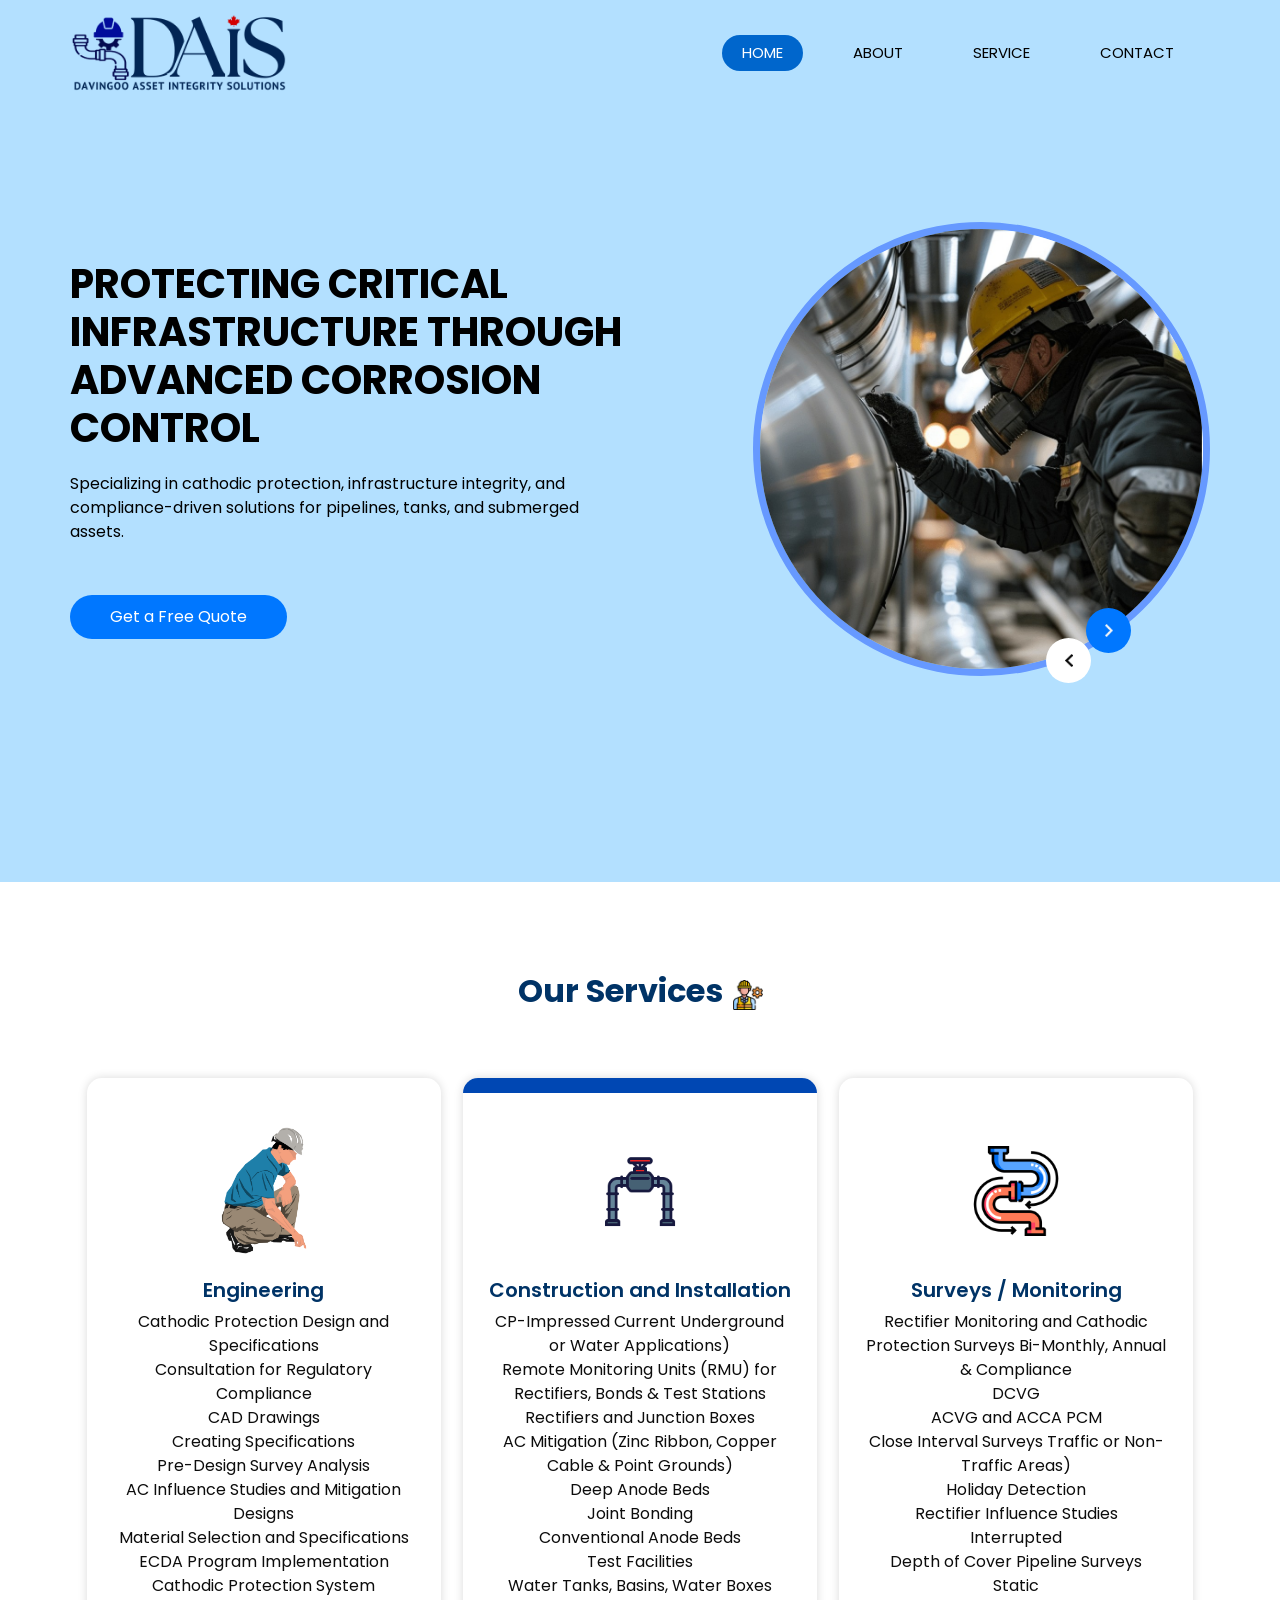
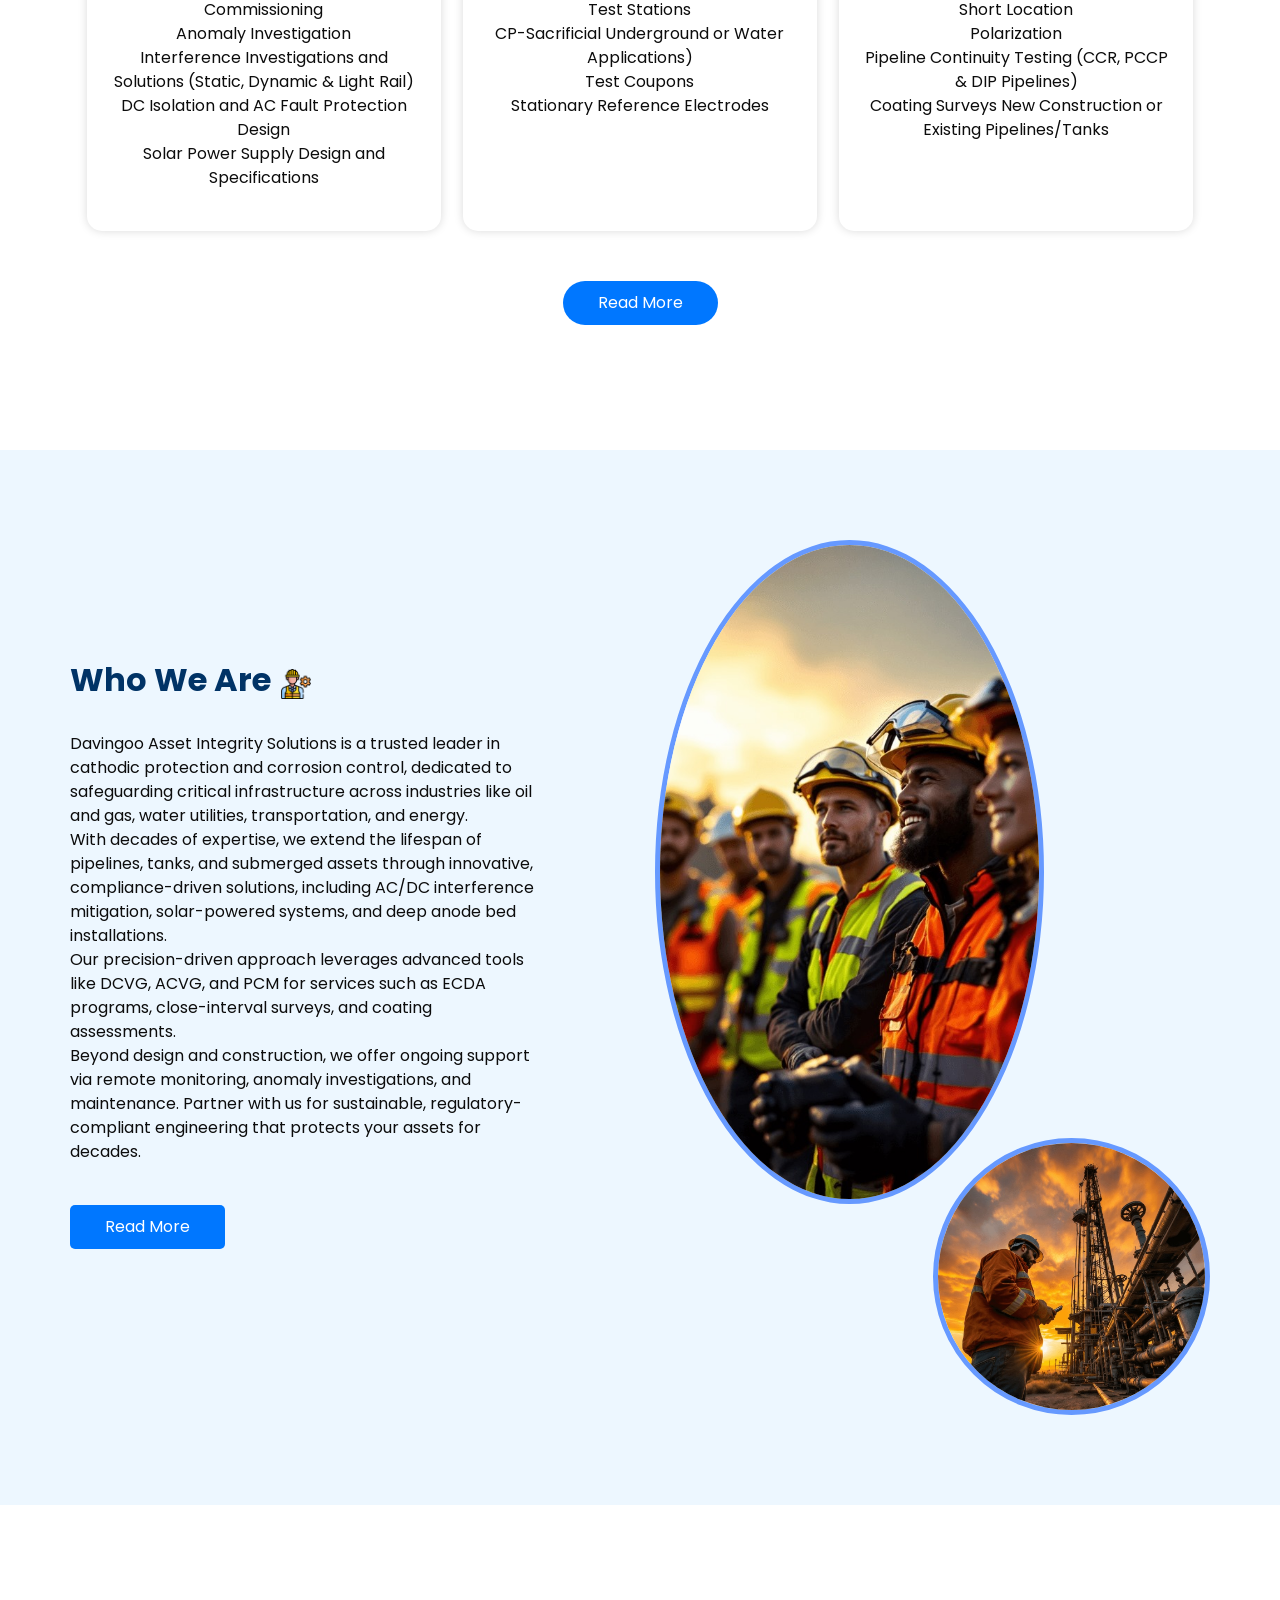
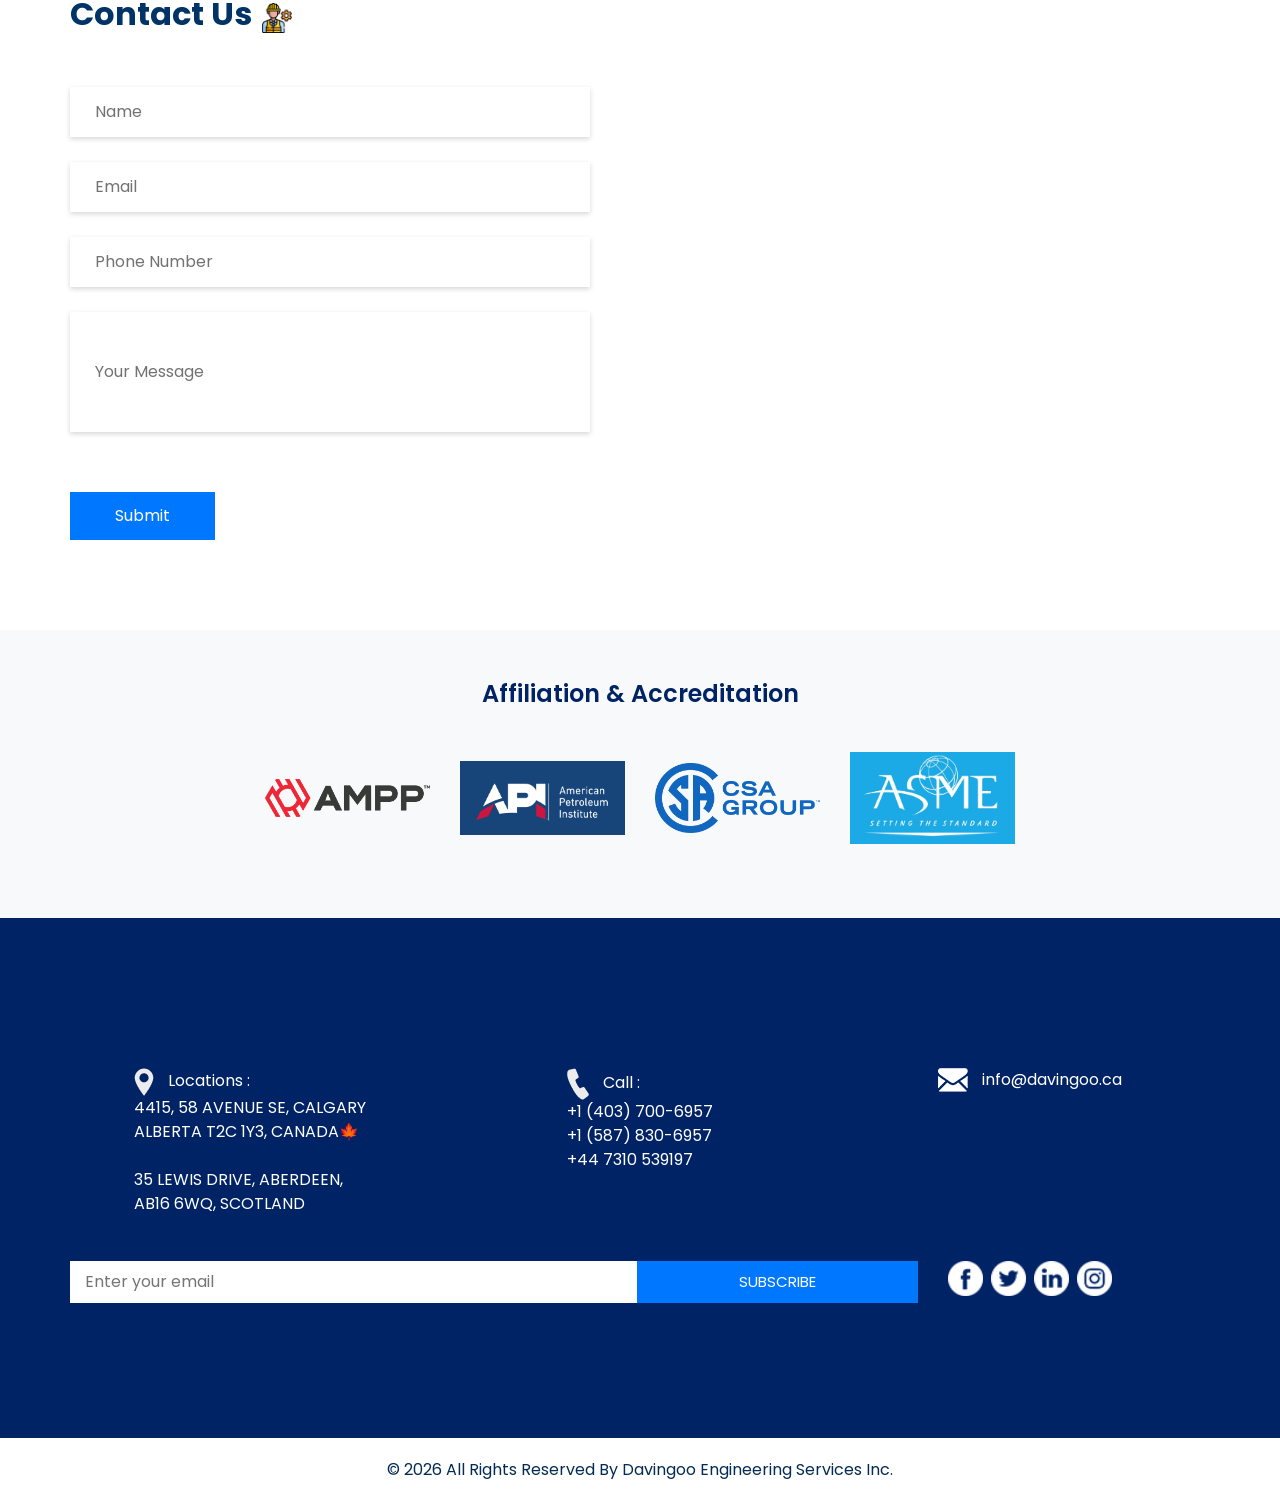
<file: index.html>
<!DOCTYPE html>
<html>

<head>
  <!-- Basic -->
  <meta charset="utf-8" />
  <meta http-equiv="X-UA-Compatible" content="IE=edge" />
  <!-- Mobile Metas -->
  <meta name="viewport" content="width=device-width, initial-scale=1, shrink-to-fit=no" />
  <!-- Site Metas -->
  <meta name="keywords" content="" />
  <meta name="description" content="" />
  <meta name="author" content="" />

  <title>Davingoo</title>

  <!-- slider stylesheet -->
  <link rel="stylesheet" type="text/css" href="https://cdnjs.cloudflare.com/ajax/libs/OwlCarousel2/2.1.3/assets/owl.carousel.min.css" />

  <!-- bootstrap core css -->
  <link rel="stylesheet" type="text/css" href="css/bootstrap.css" />

  <!-- fonts style -->
  <link href="https://fonts.googleapis.com/css?family=Poppins:400,600,700&display=swap" rel="stylesheet">
  <!-- Custom styles for this template -->
  <link href="css/style.css" rel="stylesheet" />
  <!-- responsive style -->
  <link href="css/responsive.css" rel="stylesheet" />
</head>

<body>

  <div class="hero_area">
    <!-- header section strats -->
    <header class="header_section">
      <div class="container">
        <nav class="navbar navbar-expand-lg custom_nav-container ">
          <a class="navbar-brand" href="index.html">
            <img src="images/logo.png" alt="DANVINGOO Logo" style="height: 80px; width: auto;">
          </a>
          <button class="navbar-toggler" type="button" data-toggle="collapse" data-target="#navbarSupportedContent" aria-controls="navbarSupportedContent" aria-expanded="false" aria-label="Toggle navigation">
            <span class="s-1"> </span>
            <span class="s-2"> </span>
            <span class="s-3"> </span>
          </button>

          <div class="collapse navbar-collapse" id="navbarSupportedContent">
            <div class="d-flex ml-auto flex-column flex-lg-row align-items-center">
              <ul class="navbar-nav  ">
                <li class="nav-item active">
                  <a class="nav-link" href="index.html">Home <span class="sr-only">(current)</span></a>
                </li>
                <li class="nav-item">
                  <a class="nav-link" href="about.html"> About</a>
                </li>
                <li class="nav-item">
                  <a class="nav-link" href="service.html"> Service </a>
                </li>
                
                <li class="nav-item">
                  <a class="nav-link" href="contact.html">Contact </a>
                </li>
              </ul>
            </div>
          </div>
        </nav>
      </div>
    </header>
    <!-- end header section -->
    <!-- slider section -->
    <section class=" slider_section ">
      <div class="container">
        <div class="row">
          <div class="col-md-6 ">
            <div class="detail_box">
              <h1>
                Protecting Critical Infrastructure Through Advanced Corrosion Control
              </h1>
              <p>
                Specializing in cathodic protection, infrastructure integrity, and compliance-driven solutions for pipelines, tanks, and submerged assets.
              </p>
              <a href="contact.html" class="">
                Get a Free Quote
            </div>
          </div>
          <div class="col-lg-5 col-md-6 offset-lg-1">
            <div class="img_content">
              <div class="img_container">
                <div id="carouselExampleControls" class="carousel slide" data-ride="carousel">
                  <div class="carousel-inner">
                    <div class="carousel-item active">
                      <div class="img-box">
                        <img src="images/slider-img3.jpg" alt="">
                      </div>
                    </div>
                    <div class="carousel-item">
                      <div class="img-box">
                        <img src="images/slider-img1.jpg" alt="">
                      </div>
                    </div>
                    <div class="carousel-item">
                      <div class="img-box">
                        <img src="images/slider-img4.jpg" alt="">
                      </div>
                    </div>
                    <div class="carousel-item">
                      <div class="img-box">
                        <img src="images/slider-img2.jpg" alt="">
                      </div>
                    </div>
                  </div>
                </div>
              </div>
              <a class="carousel-control-prev" href="#carouselExampleControls" role="button" data-slide="prev">
                <span class="sr-only">Previous</span>
              </a>
              <a class="carousel-control-next" href="#carouselExampleControls" role="button" data-slide="next">
                <span class="sr-only">Next</span>
              </a>
            </div>

          </div>
        </div>
      </div>
    </section>
    <!-- end slider section -->
  </div>


  <!-- service section -->
  <section class="service_section layout_padding">
    <div class="container">
      <div class="heading_container">
        <h2>
          Our Services
        </h2>
        <img src="images/plug.png" alt="">
      </div>

      <div class="service_container">
        <div class="box">
          <div class="img-box">
            <img src="images/s1.png" class="img1" alt="">
          </div>
          <div class="detail-box">
            <h5>
              Engineering
            </h5>
            <p>
              Cathodic Protection Design and Specifications <br>
Consultation for Regulatory Compliance <br>
CAD Drawings <br>
Creating Specifications <br>
Pre-Design Survey Analysis <br>
AC Influence Studies and Mitigation Designs <br>
Material Selection and Specifications <br>
ECDA Program Implementation <br>
Cathodic Protection System Commissioning <br>
Anomaly Investigation <br>
Interference Investigations and Solutions (Static, Dynamic & Light Rail) <br>
DC Isolation and AC Fault Protection Design <br>
Solar Power Supply Design and Specifications

            </p>
          </div>
        </div>
        <div class="box active">
          <div class="img-box">
            <img src="images/s2.png" class="img1" alt="">
          </div>
          <div class="detail-box">
            <h5>
              Construction and Installation
            </h5>
            <p>
              CP-Impressed Current Underground or Water Applications) <br>
Remote Monitoring Units (RMU) for Rectifiers, Bonds & Test Stations <br>
Rectifiers and Junction Boxes <br>
AC Mitigation (Zinc Ribbon, Copper Cable & Point Grounds) <br>
Deep Anode Beds <br>
Joint Bonding <br>
Conventional Anode Beds <br>
Test Facilities <br>
Water Tanks, Basins, Water Boxes <br>
Test Stations <br>
CP-Sacrificial Underground or Water Applications) <br>
Test Coupons <br>
Stationary Reference Electrodes 
            </p>
          </div>
        </div>
        <div class="box">
          <div class="img-box">
            <img src="images/s3.png" class="img1" alt="">
          </div>
          <div class="detail-box">
            <h5>
              Surveys / Monitoring
            </h5>
            <p>
              Rectifier Monitoring and Cathodic Protection Surveys Bi-Monthly, Annual & Compliance <br>
DCVG <br>
ACVG and ACCA PCM <br>
Close Interval Surveys Traffic or Non-Traffic Areas) <br>
Holiday Detection <br>
Rectifier Influence Studies <br>
Interrupted <br>
Depth of Cover Pipeline Surveys <br>
Static <br>
Short Location <br>
Polarization <br>
Pipeline Continuity Testing (CCR, PCCP & DIP Pipelines) <br>
Coating Surveys New Construction or Existing Pipelines/Tanks <br>
            </p>
          </div>
        </div>
       
      <div class="btn-box">
        <a href="service.html">
          Read More
        </a>
      </div>
    </div>
      </div>
  </section>
  <!-- end service section -->

  <!-- about section -->
  <section class="about_section layout_padding">
    <div class="container">
      <div class="row">
        <div class="col-md-6">
          <div class="detail-box">
            <div class="heading_container">
              <h2>
                Who We Are
              </h2>
              <img src="images/plug.png" alt="">
            </div>
            <p>
              Davingoo Asset Integrity Solutions is a trusted leader in cathodic protection and corrosion control, 
              dedicated to safeguarding critical infrastructure across industries like oil and gas, water 
              utilities, transportation, and energy. <br> With decades of expertise, we extend the lifespan of 
              pipelines, tanks, and submerged assets through innovative, compliance-driven solutions, including 
              AC/DC interference mitigation, solar-powered systems, and deep anode bed installations. 
              <br> Our precision-driven approach leverages advanced tools like DCVG, ACVG, and PCM for services 
              such as ECDA programs, close-interval surveys, and coating assessments. <br>
              Beyond design and construction, we offer ongoing support via remote monitoring, anomaly
              investigations, and maintenance. Partner with us for sustainable, regulatory-compliant 
              engineering that protects your assets for decades.
            </p>
            <a href="about.html">
              Read More
            </a>
          </div>
        </div>
        <div class="col-md-6">
          <div class="img_container">
            <div class="img-box b1">
              <img src="images/about-img1.jpg" alt="" />
            </div>
            <div class="img-box b2">
              <img src="images/about-img2.jpg" alt="" />
            </div>
          </div>

        </div>

      </div>
    </div>
  </section>

  <!-- end about section -->




  <!-- blog section -->

  

  <!-- end blog section -->



  <!-- contact section -->

  <section class="contact_section layout_padding">
    <div class="container ">
      <div class="heading_container">
        <h2>
          Contact Us
        </h2>
        <img src="images/plug.png" alt="">
      </div>
    </div>
    <div class="container">
      <div class="row">
        <div class="col-md-6">
          <form action="https://api.web3forms.com/submit" method="POST">
            <div>
              <input type="hidden" name="access_key" value="f563b4ce-073f-49d2-a5e7-60499f2c3478">
              <input type="text" name="name" placeholder="Name" required />
            </div>
            <div>
              <input type="email" name="email" placeholder="Email" required />
            </div>
            <div>
              <input type="text" name="phone_number" placeholder="Phone Number" />
            </div>
            <div>
              <input type="text" name="message" class="message-box" placeholder="Your Message" required />
            </div>
            <div class="d-flex ">
              <button>
                Submit
              </button>
            </div>
          </form>
        </div>
        <div class="col-md-6">
          <div class="map_container">
            <div class="map-responsive">
              <iframe src="https://www.google.com/maps/embed/v1/place?key=AIzaSyA0s1a7phLN0iaD6-UE7m4qP-z21pH0eSc&q=Calary+Albert+Canada" width="600" height="300" frameborder="0" style="border:0; width: 100%; height:100%" allowfullscreen></iframe>
            </div>
          </div>
        </div>
      </div>
    </div>
  </section>

  <!-- end contact section -->

<!-- accreditation section -->
<section class="accreditation_section layout_padding">
  <div class="container">
    <div class="row justify-content-center">
      <div class="col-12 text-center">
        <h4>Affiliation & Accreditation</h4>
      </div>
    </div>
    
    <div class="row justify-content-center align-items-center mt-4">
      <!-- AMPP Logo -->
      <div class="col-6 col-sm-4 col-md-3 col-lg-2 mb-4 text-center">
        <img src="images/ampp-logo.png" alt="AMPP Accreditation" class="img-fluid accreditation-logo">
      </div>
      
      <!-- API Logo -->
      <div class="col-6 col-sm-4 col-md-3 col-lg-2 mb-4 text-center">
        <img src="images/API-logo.png" alt="API Certification" class="img-fluid accreditation-logo">
      </div>
      
      <!-- CSA Group Logo -->
      <div class="col-6 col-sm-4 col-md-3 col-lg-2 mb-4 text-center">
        <img src="images/CSA-Group-logo.png" alt="CSA Group Certification" class="img-fluid accreditation-logo">
      </div>
      
      <!-- ASME Logo -->
      <div class="col-6 col-sm-4 col-md-3 col-lg-2 mb-4 text-center">
        <img src="images/ASME-logo.png" alt="ASME Certification" class="img-fluid accreditation-logo">
      </div>
    </div>
  </div>
</section>
<!-- end accreditation section -->
  <!-- info section -->

  <section class="info_section layout_padding">
    <div class="container">
      <div class="info_contact">
        <div class="row">
          <div class="col-md-4">
            <a href="">
              <img src="images/location-white.png" alt=""> Locations : <br>
              <span>
                4415, 58 AVENUE SE, CALGARY <br>
                ALBERTA T2C 1Y3, CANADA🍁 
              </span>
              <br><br>
              <span>
                35 LEWIS DRIVE, ABERDEEN,  <br>
                AB16 6WQ,󠁢󠁳󠁣󠁴 SCOTLAND 
              </span>
            </a>
          </div>
          <div class="col-md-4">
            <a href="">
              <img src="images/telephone-white.png" alt=""> Call : <br>
              <span>
                +1 (403) 700-6957 <br>
                +1 (587) 830-6957 <br>
                +44 7310 539197
              </span>
            </a>
          </div>
          <div class="col-md-4">
            <a href="">
              <img src="images/envelope-white.png" alt="">
              <span>
                info@davingoo.ca
              </span>
            </a>
          </div>
        </div>
      </div>
      <div class="row">
        <div class="col-md-8 col-lg-9">
          <div class="info_form">
            <form action="">
              <input type="text" placeholder="Enter your email">
              <button>
                subscribe
              </button>
            </form>
          </div>
        </div>
        <div class="col-md-4 col-lg-3">
          <div class="info_social">
            <div>
              <a href="">
                <img src="images/fb.png" alt="">
              </a>
            </div>
            <div>
              <a href="">
                <img src="images/twitter.png" alt="">
              </a>
            </div>
            <div>
              <a href="">
                <img src="images/linkedin.png" alt="">
              </a>
            </div>
            <div>
              <a href="">
                <img src="images/instagram.png" alt="">
              </a>
            </div>
          </div>
        </div>
      </div>

    </div>
  </section>

  <!-- end info section -->

  <!-- footer section -->
  <footer class="container-fluid footer_section">
    <div class="container">
      <div class="row">
        <div class="col-lg-7 col-md-9 mx-auto">
          <p>
            &copy; 2026 All Rights Reserved By Davingoo Engineering Services Inc.
    
          </p>
        </div>
      </div>
    </div>
  </footer>
  <!-- footer section -->


  <script src="js/jquery-3.4.1.min.js"></script>
  <script src="js/bootstrap.js"></script>

</body>

</html>
</file>
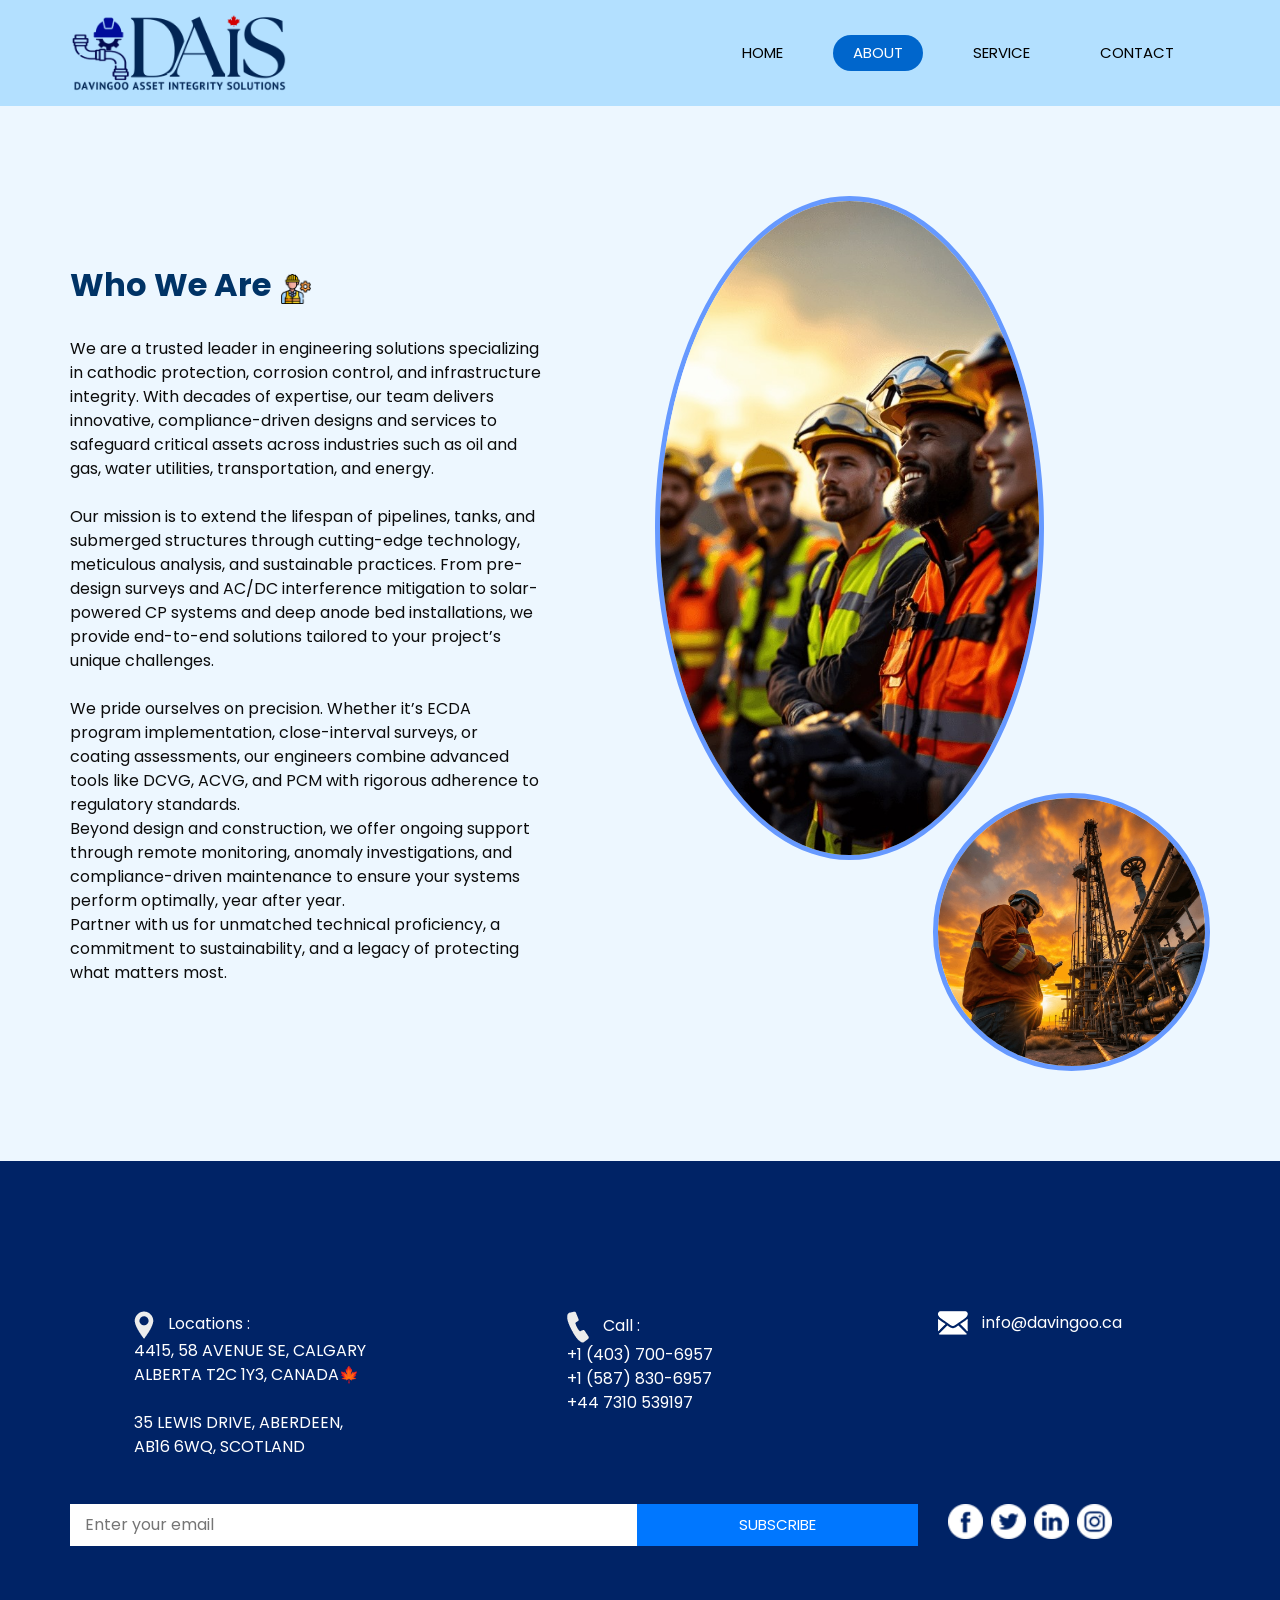
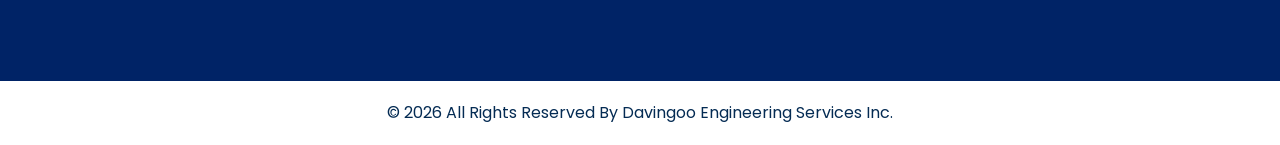
<file: about.html>
<!DOCTYPE html>
<html>

<head>
  <!-- Basic -->
  <meta charset="utf-8" />
  <meta http-equiv="X-UA-Compatible" content="IE=edge" />
  <!-- Mobile Metas -->
  <meta name="viewport" content="width=device-width, initial-scale=1, shrink-to-fit=no" />
  <!-- Site Metas -->
  <meta name="keywords" content="" />
  <meta name="description" content="" />
  <meta name="author" content="" />

  <title>Danvingoo</title>

  <!-- slider stylesheet -->
  <link rel="stylesheet" type="text/css" href="https://cdnjs.cloudflare.com/ajax/libs/OwlCarousel2/2.1.3/assets/owl.carousel.min.css" />

  <!-- bootstrap core css -->
  <link rel="stylesheet" type="text/css" href="css/bootstrap.css" />

  <!-- fonts style -->
  <link href="https://fonts.googleapis.com/css?family=Poppins:400,600,700&display=swap" rel="stylesheet">
  <!-- Custom styles for this template -->
  <link href="css/style.css" rel="stylesheet" />
  <!-- responsive style -->
  <link href="css/responsive.css" rel="stylesheet" />
</head>

<body class="sub_page">

  <div class="hero_area">
    <!-- header section strats -->
    <header class="header_section">
      <div class="container">
        <nav class="navbar navbar-expand-lg custom_nav-container ">
          <a class="navbar-brand" href="index.html">
            <img src="images/logo.png" alt="DANVINGOO Logo" style="height: 80px; width: auto;">
          </a>
          <button class="navbar-toggler" type="button" data-toggle="collapse" data-target="#navbarSupportedContent" aria-controls="navbarSupportedContent" aria-expanded="false" aria-label="Toggle navigation">
            <span class="s-1"> </span>
            <span class="s-2"> </span>
            <span class="s-3"> </span>
          </button>

          <div class="collapse navbar-collapse" id="navbarSupportedContent">
            <div class="d-flex ml-auto flex-column flex-lg-row align-items-center">
              <ul class="navbar-nav  ">
                <li class="nav-item ">
                  <a class="nav-link" href="index.html">Home <span class="sr-only">(current)</span></a>
                </li>
                <li class="nav-item active">
                  <a class="nav-link" href="about.html"> About</a>
                </li>
                <li class="nav-item">
                  <a class="nav-link" href="service.html"> Service </a>
                </li>
                
                <li class="nav-item">
                  <a class="nav-link" href="contact.html">Contact </a>
                </li>
              </ul>
            </div>
          </div>
        </nav>
      </div>
    </header>
    <!-- end header section -->
  </div>



  <!-- about section -->
  <section class="about_section layout_padding">
    <div class="container">
      <div class="row">
        <div class="col-md-6">
          <div class="detail-box">
            <div class="heading_container">
              <h2>
                Who We Are
              </h2>
              <img src="images/plug.png" alt="">
            </div>
            <p>
              

We are a trusted leader in engineering solutions specializing in cathodic protection, corrosion control, and infrastructure integrity. With decades of expertise, our team delivers innovative, compliance-driven designs and services to safeguard critical assets across industries such as oil and gas, water utilities, transportation, and energy.  <br>
<br>
Our mission is to extend the lifespan of pipelines, tanks, and submerged structures through cutting-edge technology, meticulous analysis, and sustainable practices. From pre-design surveys and AC/DC interference mitigation to solar-powered CP systems and deep anode bed installations, we provide end-to-end solutions tailored to your project’s unique challenges.  
<br><br>
We pride ourselves on precision. Whether it’s ECDA program implementation, close-interval surveys, or coating assessments, our engineers combine advanced tools like DCVG, ACVG, and PCM with rigorous adherence to regulatory standards. 
              <br> Beyond design and construction, we offer ongoing support through remote monitoring, anomaly investigations, and compliance-driven maintenance to ensure your systems perform optimally, year after year.  
<br>
Partner with us for unmatched technical proficiency, a commitment to sustainability, and a legacy of protecting what matters most.
            </p>
            
          </div>
        </div>
        <div class="col-md-6">
          <div class="img_container">
            <div class="img-box b1">
              <img src="images/about-img1.jpg" alt="" />
            </div>
            <div class="img-box b2">
              <img src="images/about-img2.jpg" alt="" />
            </div>
          </div>

        </div>

      </div>
    </div>
  </section>

  <!-- end about section -->

  <!-- info section -->

  <section class="info_section layout_padding">
    <div class="container">
      <div class="info_contact">
        <div class="row">
          <div class="col-md-4">
            <a href="">
              <img src="images/location-white.png" alt=""> Locations : <br>
              <span>
                4415, 58 AVENUE SE, CALGARY <br>
                ALBERTA T2C 1Y3, CANADA🍁 
              </span>
              <br><br>
              <span>
                35 LEWIS DRIVE, ABERDEEN,  <br>
                AB16 6WQ,󠁢󠁳󠁣󠁴 SCOTLAND 
              </span>
            </a>
          </div>
          <div class="col-md-4">
            <a href="">
              <img src="images/telephone-white.png" alt=""> Call : <br>
              <span>
                +1 (403) 700-6957 <br>
                +1 (587) 830-6957 <br>
                +44 7310 539197
              </span>
            </a>
          </div>
          <div class="col-md-4">
            <a href="">
              <img src="images/envelope-white.png" alt="">
              <span>
                info@davingoo.ca
              </span>
            </a>
          </div>
        </div>
      </div>
      <div class="row">
        <div class="col-md-8 col-lg-9">
          <div class="info_form">
            <form action="">
              <input type="text" placeholder="Enter your email">
              <button>
                subscribe
              </button>
            </form>
          </div>
        </div>
        <div class="col-md-4 col-lg-3">
          <div class="info_social">
            <div>
              <a href="">
                <img src="images/fb.png" alt="">
              </a>
            </div>
            <div>
              <a href="">
                <img src="images/twitter.png" alt="">
              </a>
            </div>
            <div>
              <a href="">
                <img src="images/linkedin.png" alt="">
              </a>
            </div>
            <div>
              <a href="">
                <img src="images/instagram.png" alt="">
              </a>
            </div>
          </div>
        </div>
      </div>

    </div>
  </section>

  <!-- end info section -->

  <!-- footer section -->
  <footer class="container-fluid footer_section">
    <div class="container">
      <div class="row">
        <div class="col-lg-7 col-md-9 mx-auto">
          <p>
            &copy; 2026 All Rights Reserved By Davingoo Engineering Services Inc.
          </p>
        </div>
      </div>
    </div>
  </footer>
  <!-- footer section -->


  <script src="js/jquery-3.4.1.min.js"></script>
  <script src="js/bootstrap.js"></script>

</body>

</html>
</file>
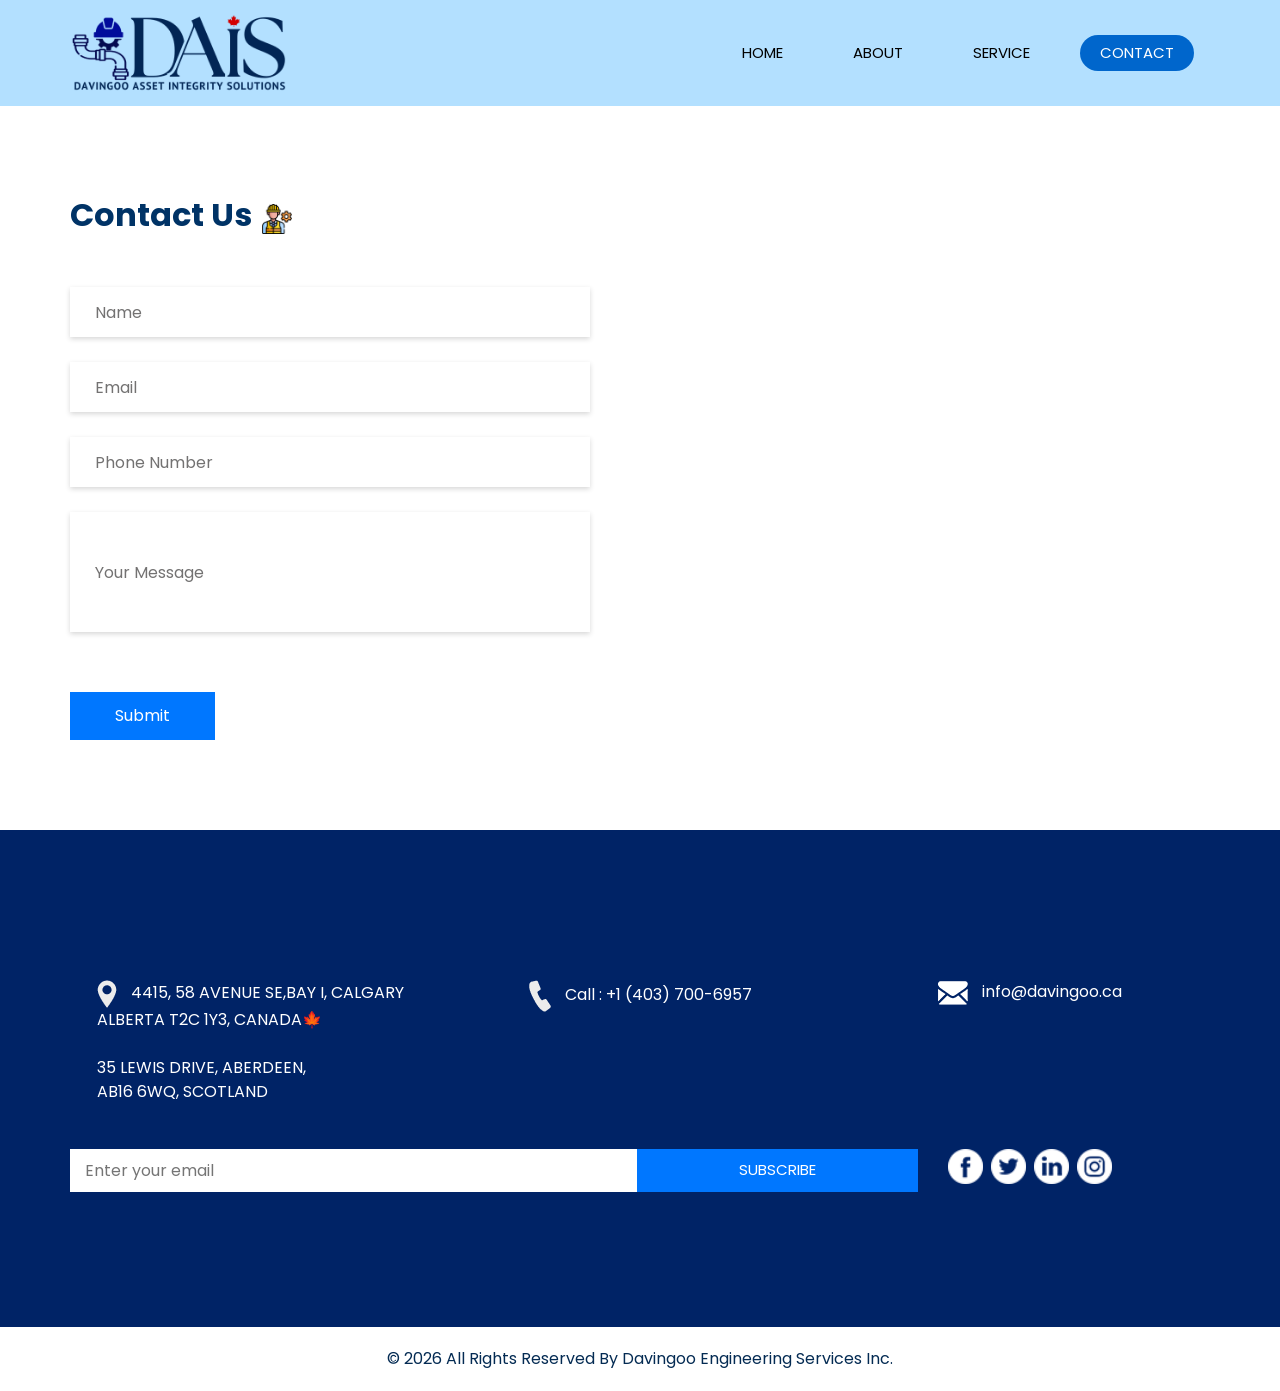
<file: contact.html>
<!DOCTYPE html>
<html>

<head>
  <!-- Basic -->
  <meta charset="utf-8" />
  <meta http-equiv="X-UA-Compatible" content="IE=edge" />
  <!-- Mobile Metas -->
  <meta name="viewport" content="width=device-width, initial-scale=1, shrink-to-fit=no" />
  <!-- Site Metas -->
  <meta name="keywords" content="" />
  <meta name="description" content="" />
  <meta name="author" content="" />

  <title>Davingoo</title>

  <!-- slider stylesheet -->
  <link rel="stylesheet" type="text/css" href="https://cdnjs.cloudflare.com/ajax/libs/OwlCarousel2/2.1.3/assets/owl.carousel.min.css" />

  <!-- bootstrap core css -->
  <link rel="stylesheet" type="text/css" href="css/bootstrap.css" />

  <!-- fonts style -->
  <link href="https://fonts.googleapis.com/css?family=Poppins:400,600,700&display=swap" rel="stylesheet">
  <!-- Custom styles for this template -->
  <link href="css/style.css" rel="stylesheet" />
  <!-- responsive style -->
  <link href="css/responsive.css" rel="stylesheet" />
</head>

<body class="sub_page">

  <div class="hero_area">
    <!-- header section strats -->
    <header class="header_section">
      <div class="container">
        <nav class="navbar navbar-expand-lg custom_nav-container ">
          <a class="navbar-brand" href="index.html">
            <img src="images/logo.png" alt="DANVINGOO Logo" style="height: 80px; width: auto;">
          </a>
          <button class="navbar-toggler" type="button" data-toggle="collapse" data-target="#navbarSupportedContent" aria-controls="navbarSupportedContent" aria-expanded="false" aria-label="Toggle navigation">
            <span class="s-1"> </span>
            <span class="s-2"> </span>
            <span class="s-3"> </span>
          </button>

          <div class="collapse navbar-collapse" id="navbarSupportedContent">
            <div class="d-flex ml-auto flex-column flex-lg-row align-items-center">
              <ul class="navbar-nav  ">
                <li class="nav-item ">
                  <a class="nav-link" href="index.html">Home <span class="sr-only">(current)</span></a>
                </li>
                <li class="nav-item">
                  <a class="nav-link" href="about.html"> About</a>
                </li>
                <li class="nav-item">
                  <a class="nav-link" href="service.html"> Service </a>
                </li>
                
                <li class="nav-item active">
                  <a class="nav-link" href="contact.html">Contact </a>
                </li>
              </ul>
            </div>
          </div>
        </nav>
      </div>
    </header>
    <!-- end header section -->
  </div>


  <!-- contact section -->

  <section class="contact_section layout_padding">
    <div class="container ">
      
      <div class="heading_container">
        <h2>
          Contact Us
        </h2>
        <img src="images/plug.png" alt="">
      </div>
    </div>
    <div class="container">
      <div class="row">
        <div class="col-md-6">
          <form action="https://api.web3forms.com/submit" method="POST">
            <div>
              <input type="hidden" name="access_key" value="f563b4ce-073f-49d2-a5e7-60499f2c3478">
              <input type="text" name="name" placeholder="Name" required />
            </div>
            <div>
              <input type="email" name="email" placeholder="Email" required />
            </div>
            <div>
              <input type="text" name="phone_number" placeholder="Phone Number" />
            </div>
            <div>
              <input type="text" name="message" class="message-box" placeholder="Your Message" required />
            </div>
            <div class="d-flex ">
              <button>
                Submit
              </button>
            </div>
          </form>
        </div>
        <div class="col-md-6">
          <div class="map_container">
            <div class="map-responsive">
              <iframe src="https://www.google.com/maps/embed/v1/place?key=AIzaSyA0s1a7phLN0iaD6-UE7m4qP-z21pH0eSc&q=Calary+Albert+Canada" width="600" height="300" frameborder="0" style="border:0; width: 100%; height:100%" allowfullscreen></iframe>
            </div>
          </div>
        </div>
      </div>
    </div>
  </section>

  <!-- end contact section -->


  <!-- info section -->

  <section class="info_section layout_padding">
    <div class="container">
      <div class="info_contact">
        <div class="row">
          <div class="col-md-4">
            <a href="">
              <img src="images/location-white.png" alt="">
              <span>
                4415, 58 AVENUE SE,BAY I, CALGARY <br>
                ALBERTA T2C 1Y3, CANADA🍁 
              </span>
              <br><br>
              <span>
                35 LEWIS DRIVE, ABERDEEN,  <br>
                AB16 6WQ,󠁢󠁳󠁣󠁴 SCOTLAND 
              </span>
            </a>
          </div>
          <div class="col-md-4">
            <a href="">
              <img src="images/telephone-white.png" alt="">
              <span>
                Call : +1 (403) 700-6957
              </span>
            </a>
          </div>
          <div class="col-md-4">
            <a href="">
              <img src="images/envelope-white.png" alt="">
              <span>
                info@davingoo.ca
              </span>
            </a>
          </div>
        </div>
      </div>
      <div class="row">
        <div class="col-md-8 col-lg-9">
          <div class="info_form">
            <form action="">
              <input type="text" placeholder="Enter your email">
              <button>
                subscribe
              </button>
            </form>
          </div>
        </div>
        <div class="col-md-4 col-lg-3">
          <div class="info_social">
            <div>
              <a href="">
                <img src="images/fb.png" alt="">
              </a>
            </div>
            <div>
              <a href="">
                <img src="images/twitter.png" alt="">
              </a>
            </div>
            <div>
              <a href="">
                <img src="images/linkedin.png" alt="">
              </a>
            </div>
            <div>
              <a href="">
                <img src="images/instagram.png" alt="">
              </a>
            </div>
          </div>
        </div>
      </div>

    </div>
  </section>

  <!-- end info section -->

  <!-- footer section -->
  <footer class="container-fluid footer_section">
    <div class="container">
      <div class="row">
        <div class="col-lg-7 col-md-9 mx-auto">
          <p>
            &copy; 2026 All Rights Reserved By Davingoo Engineering Services Inc.
          </p>
        </div>
      </div>
    </div>
  </footer>
  <!-- footer section -->


  <script src="js/jquery-3.4.1.min.js"></script>
  <script src="js/bootstrap.js"></script>

</body>

</html>
</file>
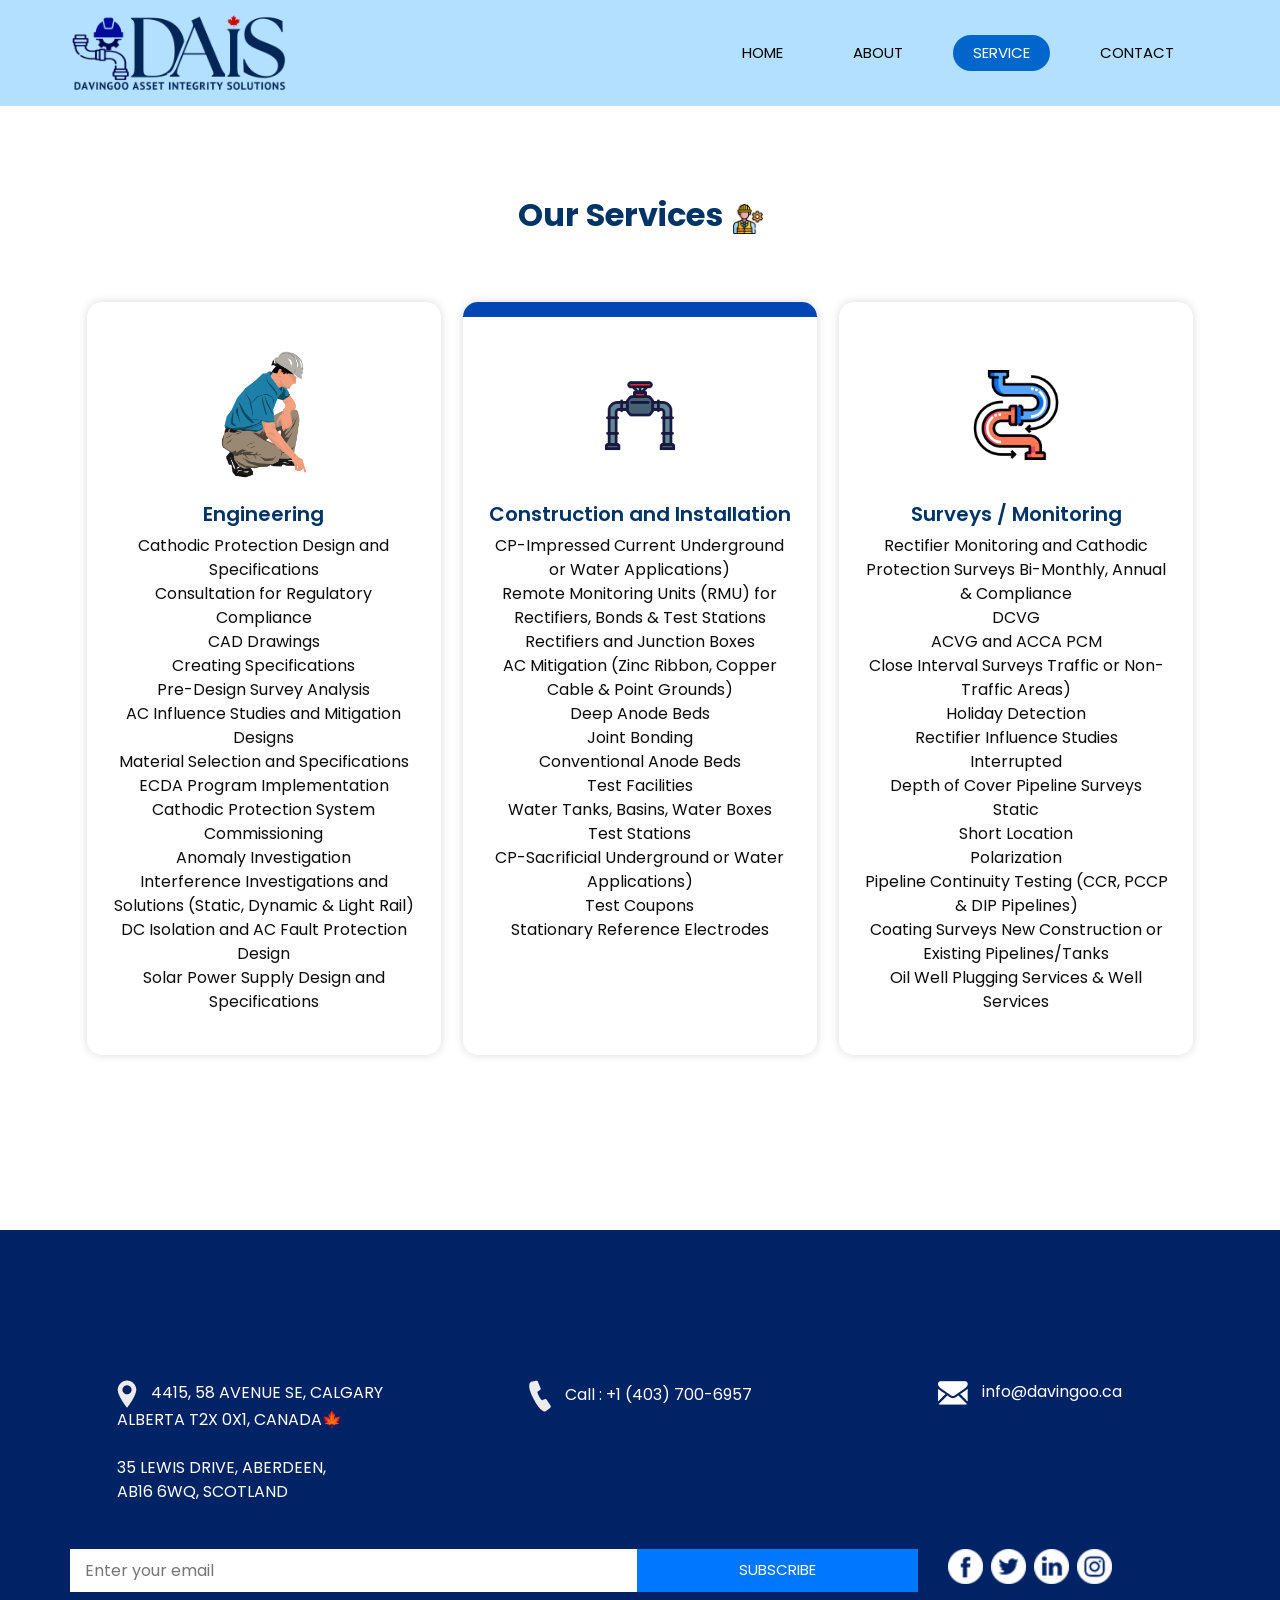
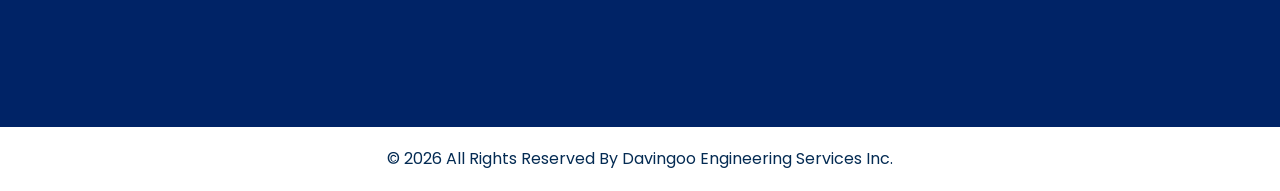
<file: service.html>
<!DOCTYPE html>
<html>

<head>
  <!-- Basic -->
  <meta charset="utf-8" />
  <meta http-equiv="X-UA-Compatible" content="IE=edge" />
  <!-- Mobile Metas -->
  <meta name="viewport" content="width=device-width, initial-scale=1, shrink-to-fit=no" />
  <!-- Site Metas -->
  <meta name="keywords" content="" />
  <meta name="description" content="" />
  <meta name="author" content="" />

  <title>Danvingoo</title>

  <!-- slider stylesheet -->
  <link rel="stylesheet" type="text/css" href="https://cdnjs.cloudflare.com/ajax/libs/OwlCarousel2/2.1.3/assets/owl.carousel.min.css" />

  <!-- bootstrap core css -->
  <link rel="stylesheet" type="text/css" href="css/bootstrap.css" />

  <!-- fonts style -->
  <link href="https://fonts.googleapis.com/css?family=Poppins:400,600,700&display=swap" rel="stylesheet">
  <!-- Custom styles for this template -->
  <link href="css/style.css" rel="stylesheet" />
  <!-- responsive style -->
  <link href="css/responsive.css" rel="stylesheet" />
</head>

<body class="sub_page">

  <div class="hero_area">
    <!-- header section strats -->
    <header class="header_section">
      <div class="container">
        <nav class="navbar navbar-expand-lg custom_nav-container ">
          <a class="navbar-brand" href="index.html">
            <img src="images/logo.png" alt="DANVINGOO Logo" style="height: 80px; width: auto;">
          </a>
          <button class="navbar-toggler" type="button" data-toggle="collapse" data-target="#navbarSupportedContent" aria-controls="navbarSupportedContent" aria-expanded="false" aria-label="Toggle navigation">
            <span class="s-1"> </span>
            <span class="s-2"> </span>
            <span class="s-3"> </span>
          </button>

          <div class="collapse navbar-collapse" id="navbarSupportedContent">
            <div class="d-flex ml-auto flex-column flex-lg-row align-items-center">
              <ul class="navbar-nav  ">
                <li class="nav-item ">
                  <a class="nav-link" href="index.html">Home <span class="sr-only">(current)</span></a>
                </li>
                <li class="nav-item">
                  <a class="nav-link" href="about.html"> About</a>
                </li>
                <li class="nav-item active">
                  <a class="nav-link" href="service.html"> Service </a>
                </li>
                
                <li class="nav-item">
                  <a class="nav-link" href="contact.html">Contact </a>
                </li>
              </ul>
            </div>
          </div>
        </nav>
      </div>
    </header>
    <!-- end header section -->
  </div>


  <!-- service section -->
  <section class="service_section layout_padding">
    <div class="container">
      <div class="heading_container">
        <h2>
          Our Services
        </h2>
        <img src="images/plug.png" alt="">
      </div>

      <div class="service_container">
        <div class="box">
          <div class="img-box">
            <img src="images/s1.png" class="img1" alt="">
          </div>
          <div class="detail-box">
            <h5>
              Engineering
            </h5>
            <p>
              Cathodic Protection Design and Specifications <br>
Consultation for Regulatory Compliance <br>
CAD Drawings <br>
Creating Specifications <br>
Pre-Design Survey Analysis <br>
AC Influence Studies and Mitigation Designs <br>
Material Selection and Specifications <br>
ECDA Program Implementation <br>
Cathodic Protection System Commissioning <br>
Anomaly Investigation <br>
Interference Investigations and Solutions (Static, Dynamic & Light Rail) <br>
DC Isolation and AC Fault Protection Design <br>
Solar Power Supply Design and Specifications

            </p>
          </div>
        </div>
        <div class="box active">
          <div class="img-box">
            <img src="images/s2.png" class="img1" alt="">
          </div>
          <div class="detail-box">
            <h5>
              Construction and Installation
            </h5>
            <p>
              CP-Impressed Current Underground or Water Applications) <br>
Remote Monitoring Units (RMU) for Rectifiers, Bonds & Test Stations <br>
Rectifiers and Junction Boxes <br>
AC Mitigation (Zinc Ribbon, Copper Cable & Point Grounds) <br>
Deep Anode Beds <br>
Joint Bonding <br>
Conventional Anode Beds <br>
Test Facilities <br>
Water Tanks, Basins, Water Boxes <br>
Test Stations <br>
CP-Sacrificial Underground or Water Applications) <br>
Test Coupons <br>
Stationary Reference Electrodes 
            </p>
          </div>
        </div>
        <div class="box">
          <div class="img-box">
            <img src="images/s3.png" class="img1" alt="">
          </div>
          <div class="detail-box">
            <h5>
              Surveys / Monitoring
            </h5>
            <p>
              Rectifier Monitoring and Cathodic Protection Surveys Bi-Monthly, Annual & Compliance <br>
DCVG <br>
ACVG and ACCA PCM <br>
Close Interval Surveys Traffic or Non-Traffic Areas) <br>
Holiday Detection <br>
Rectifier Influence Studies <br>
Interrupted <br>
Depth of Cover Pipeline Surveys <br>
Static <br>
Short Location <br>
Polarization <br>
Pipeline Continuity Testing (CCR, PCCP & DIP Pipelines) <br>
Coating Surveys New Construction or Existing Pipelines/Tanks <br>
Oil Well Plugging Services & Well Services <br>
            </p>
          </div>
        </div>
          </div>
        
      <div class="btn-box">
        
      </div>
    </div>
  </section>
  <!-- end service section -->


  <!-- info section -->

  <section class="info_section layout_padding">
    <div class="container">
      <div class="info_contact">
        <div class="row">
          <div class="col-md-4">
            <a href="">
              <img src="images/location-white.png" alt="">
              <span>
                4415, 58 AVENUE SE, CALGARY <br>
                ALBERTA T2X 0X1, CANADA🍁 
              </span>
              <br><br>
              <span>
                35 LEWIS DRIVE, ABERDEEN,  <br>
                AB16 6WQ,󠁢󠁳󠁣󠁴 SCOTLAND 
              </span>
            </a>
          </div>
          <div class="col-md-4">
            <a href="">
              <img src="images/telephone-white.png" alt="">
              <span>
                Call : +1 (403) 700-6957
              </span>
            </a>
          </div>
          <div class="col-md-4">
            <a href="">
              <img src="images/envelope-white.png" alt="">
              <span>
                info@davingoo.ca
              </span>
            </a>
          </div>
        </div>
      </div>
      <div class="row">
        <div class="col-md-8 col-lg-9">
          <div class="info_form">
            <form action="">
              <input type="text" placeholder="Enter your email">
              <button>
                subscribe
              </button>
            </form>
          </div>
        </div>
        <div class="col-md-4 col-lg-3">
          <div class="info_social">
            <div>
              <a href="">
                <img src="images/fb.png" alt="">
              </a>
            </div>
            <div>
              <a href="">
                <img src="images/twitter.png" alt="">
              </a>
            </div>
            <div>
              <a href="">
                <img src="images/linkedin.png" alt="">
              </a>
            </div>
            <div>
              <a href="">
                <img src="images/instagram.png" alt="">
              </a>
            </div>
          </div>
        </div>
      </div>

    </div>
  </section>

  <!-- end info section -->

  <!-- footer section -->
  <footer class="container-fluid footer_section">
    <div class="container">
      <div class="row">
        <div class="col-lg-7 col-md-9 mx-auto">
          <p>
            &copy; 2026 All Rights Reserved By Davingoo Engineering Services Inc.
            
          </p>
        </div>
      </div>
    </div>
  </footer>
  <!-- footer section -->


  <script src="js/jquery-3.4.1.min.js"></script>
  <script src="js/bootstrap.js"></script>


</body>

</html>
</file>
<file: css/style.css>
body {
  font-family: "Poppins", sans-serif;
  color: #0c0c0c;
  background-color: #ffffff; /* Changed to light sky blue */
}

.layout_padding {
  padding-top: 90px;
  padding-bottom: 90px;
}

.layout_padding2 {
  padding-top: 45px;
  padding-bottom: 45px;
}

.layout_padding2-top {
  padding-top: 45px;
}

.layout_padding2-bottom {
  padding-bottom: 45px;
}

.layout_padding-top {
  padding-top: 90px;
}

.layout_padding-bottom {
  padding-bottom: 90px;
}

.heading_container {
  display: -webkit-box;
  display: -ms-flexbox;
  display: flex;
  -webkit-box-pack: start;
      -ms-flex-pack: start;
          justify-content: flex-start;
  -webkit-box-align: center;
      -ms-flex-align: center;
          align-items: center;
  text-align: center;
}

.heading_container h2 {
  position: relative;
  font-weight: bold;
  margin-right: 10px;
  color: #003366; /* Navy blue */
}

.heading_container img {
  width: 30px;
}

/*header section*/
.hero_area {
  height: 98vh;
  position: relative;
  display: -webkit-box;
  display: -ms-flexbox;
  display: flex;
  -webkit-box-orient: vertical;
  -webkit-box-direction: normal;
      -ms-flex-direction: column;
          flex-direction: column;
  background-color: #b3e0ff; /* Light blue */
}

.sub_page .hero_area {
  height: auto;
}

.header_section .container {
  padding: 0;
}

.header_section .nav_container {
  margin: 0 auto;
}

.custom_nav-container .navbar-nav .nav-item .nav-link {
  padding: 7px 20px;
  margin: 10px 15px;
  color: #000000;
  text-align: center;
  border-radius: 35px;
  text-transform: uppercase;
  font-size: 15px;
}

.custom_nav-container .navbar-nav .nav-item.active .nav-link, 
.custom_nav-container .navbar-nav .nav-item:hover .nav-link {
  background-color: #0066cc; /* Medium blue */
  color: #ffffff;
}

a,
a:hover,
a:focus {
  text-decoration: none;
}

a:hover,
a:focus {
  color: initial;
}

.btn,
.btn:focus {
  outline: none !important;
  -webkit-box-shadow: none;
          box-shadow: none;
}

.custom_nav-container .nav_search-btn {
  background-image: url(../images/search-icon.png);
  background-size: 22px;
  background-repeat: no-repeat;
  background-position-y: 7px;
  width: 35px;
  height: 35px;
  padding: 0;
  border: none;
}

.navbar-brand {
  display: -webkit-box;
  display: -ms-flexbox;
  display: flex;
  -webkit-box-align: center;
      -ms-flex-align: center;
          align-items: center;
}

.navbar-brand img {
  margin-right: 5px;
  width: 35px;
}

.navbar-brand span {
  font-size: 22px;
  font-weight: 700;
  color: #0047b3; /* Dark blue */
}

.custom_nav-container {
  z-index: 99999;
}

.navbar-expand-lg .navbar-collapse {
  -webkit-box-align: end;
      -ms-flex-align: end;
          align-items: flex-end;
}

.custom_nav-container .navbar-toggler {
  outline: none;
}

.custom_nav-container .navbar-toggler {
  padding: 0;
  width: 37px;
  height: 42px;
}

.custom_nav-container .navbar-toggler span {
  display: block;
  width: 35px;
  height: 4px;
  background-color: #002366; /* Dark navy blue */
  margin: 7px 0;
  -webkit-transition: all .3s;
  transition: all .3s;
}

.custom_nav-container .navbar-toggler[aria-expanded="true"] .s-1 {
  -webkit-transform: rotate(45deg);
          transform: rotate(45deg);
  margin: 0;
  margin-bottom: -4px;
}

.custom_nav-container .navbar-toggler[aria-expanded="true"] .s-2 {
  display: none;
}

.custom_nav-container .navbar-toggler[aria-expanded="true"] .s-3 {
  -webkit-transform: rotate(-45deg);
          transform: rotate(-45deg);
  margin: 0;
  margin-top: -4px;
}

.custom_nav-container .navbar-toggler[aria-expanded="false"] .s-1,
.custom_nav-container .navbar-toggler[aria-expanded="false"] .s-2,
.custom_nav-container .navbar-toggler[aria-expanded="false"] .s-3 {
  -webkit-transform: none;
          transform: none;
}

/*end header section*/
/* slider section */
.slider_section {
  -webkit-box-flex: 1;
      -ms-flex: 1;
          flex: 1;
  display: -webkit-box;
  display: -ms-flexbox;
  display: flex;
  -webkit-box-align: center;
      -ms-flex-align: center;
          align-items: center;
  position: relative;
  z-index: 2;
  color: #3b3a3a;
  padding-bottom: 90px;
}

.slider_section .row {
  -webkit-box-align: center;
      -ms-flex-align: center;
          align-items: center;
}

.slider_section .detail_box {
  color: #000000;
}

.slider_section .detail_box h1 {
  text-transform: uppercase;
  font-weight: bold;
}

.slider_section .detail_box p {
  margin-top: 20px;
}

.slider_section .detail_box a {
  display: inline-block;
  padding: 10px 40px;
  background-color: #0077ff; /* Bright blue */
  color: #ffffff;
  border-radius: 35px;
  margin-top: 35px;
}

.slider_section .detail_box a:hover {
  background-color: #0052cc; /* Darker blue */
}

.slider_section .img_container {
  border: 7px solid #6699ff; /* Medium blue */
  border-radius: 100%;
  overflow: hidden;
}

.slider_section .img_container div#carouselExampleContarols {
  width: 100%;
  position: unset;
}

.slider_section .img_container .img-box img {
  width: 100%;
}

.slider_section .carousel-control-prev,
.slider_section .carousel-control-next {
  top: initial;
  left: initial;
  bottom: 5%;
  right: 10%;
  width: 45px;
  height: 45px;
  border: none;
  border-radius: 100%;
  opacity: 1;
  background-repeat: no-repeat;
  background-size: 8px;
  background-position: center;
}

.slider_section .carousel-control-prev {
  background-image: url(../images/prev.png);
  background-color: #ffffff;
  -webkit-transform: translate(-85px, 30px);
          transform: translate(-85px, 30px);
}

.slider_section .carousel-control-next {
  background-image: url(../images/next.png);
  background-color: #0077ff; /* Bright blue */
  -webkit-transform: translate(-45px, 0);
          transform: translate(-45px, 0);
}

.service_section {
  text-align: center;
}

.service_section .heading_container {
  -webkit-box-pack: center;
      -ms-flex-pack: center;
          justify-content: center;
}

.service_section .service_container {
  display: -webkit-box;
  display: -ms-flexbox;
  display: flex;
  -webkit-box-pack: center;
      -ms-flex-pack: center;
          justify-content: center;
  padding: 35px 0;
  -ms-flex-wrap: wrap;
      flex-wrap: wrap;
}

.service_section .service_container .box {
  margin: 25px 1%;
  -ms-flex-preferred-size: 31%;
      flex-basis: 31%;
  padding: 35px 25px 25px;
  border-radius: 15px;
  -webkit-box-shadow: 0 0 10px 0 rgba(0, 0, 0, 0.15);
          box-shadow: 0 0 10px 0 rgba(0, 0, 0, 0.15);
  border-top: 15px solid transparent;
  overflow: hidden;
  -webkit-transition: all .1s;
  transition: all .1s;
}

.service_section .service_container .box .img-box {
  display: -webkit-box;
  display: -ms-flexbox;
  display: flex;
  -webkit-box-pack: center;
      -ms-flex-pack: center;
          justify-content: center;
  -webkit-box-align: center;
      -ms-flex-align: center;
          align-items: center;
  height: 125px;
}

.service_section .service_container .box .img-box img {
  width: 90px;
}

.service_section .service_container .box .detail-box {
  margin-top: 25px;
}

.service_section .service_container .box .detail-box h5 {
  color: #003366; /* Navy blue */
  font-weight: 600;
  position: relative;
}

.service_section .service_container .box:hover, 
.service_section .service_container .box.active {
  border-top: 15px solid #0047b3; /* Dark blue */
}

.service_section .btn-box {
  display: -webkit-box;
  display: -ms-flexbox;
  display: flex;
  -webkit-box-pack: center;
      -ms-flex-pack: center;
          justify-content: center;
  margin-top: 25px;
}

.service_section .btn-box a {
  display: inline-block;
  padding: 10px 35px;
  background-color: #0077ff; /* Bright blue */
  color: #ffffff;
  border-radius: 35px;
}

.service_section .btn-box a:hover {
  background-color: #0052cc; /* Darker blue */
}

.about_section {
  background-color: #edf7ff; /* Alice blue */
}

.about_section .row {
  -webkit-box-align: center;
      -ms-flex-align: center;
          align-items: center;
}

.about_section .img_container {
  display: -webkit-box;
  display: -ms-flexbox;
  display: flex;
  -webkit-box-orient: vertical;
  -webkit-box-direction: normal;
      -ms-flex-direction: column;
          flex-direction: column;
}

.about_section .img_container .img-box {
  border: 5px solid #6699ff; /* Medium blue */
  border-radius: 100%;
  overflow: hidden;
}

.about_section .img_container .img-box.b1 {
  width: 70%;
}

.about_section .img_container .img-box.b2 {
  width: 50%;
  margin-left: auto;
  margin-top: -12%;
}

.about_section .img_container .img-box img {
  width: 100%;
}

.about_section .detail-box {
  margin-right: 15%;
}

.about_section .detail-box p {
  margin-top: 25px;
}

.about_section .detail-box a {
  display: inline-block;
  padding: 10px 35px;
  background-color: #0077ff; /* Bright blue */
  color: #ffffff;
  border-radius: 5px;
  margin: 25px 0 45px 0;
}

.about_section .detail-box a:hover {
  background-color: #0052cc; /* Darker blue */
}

.blog_section .heading_container {
  -webkit-box-pack: center;
      -ms-flex-pack: center;
          justify-content: center;
}

.blog_section .heading_container h2::before {
  background-color: #ffffff;
}

.blog_section .box {
  margin-top: 50px;
  background-color: #ffffff;
  -webkit-box-shadow: 0 0 10px 0 rgba(0, 0, 0, 0.15);
          box-shadow: 0 0 10px 0 rgba(0, 0, 0, 0.15);
}

.blog_section .box .img-box {
  position: relative;
}

.blog_section .box .img-box img {
  width: 100%;
}

.blog_section .box .detail-box {
  padding: 25px 25px 15px;
}

.blog_section .box .detail-box h5 {
  font-weight: bold;
}

.contact_section {
  position: relative;
}

.contact_section form {
  margin-top: 45px;
  padding-right: 35px;
}

.contact_section input {
  width: 100%;
  border: none;
  height: 50px;
  margin-bottom: 25px;
  padding-left: 25px;
  background-color: transparent;
  outline: none;
  color: #101010;
  -webkit-box-shadow: 0px 2px 5px 0px rgba(0, 0, 0, 0.16);
  box-shadow: 0px 2px 5px 0px rgba(0, 0, 0, 0.16);
}

.contact_section input::-webkit-input-placeholder {
  color: #737272;
}

.contact_section input:-ms-input-placeholder {
  color: #737272;
}

.contact_section input::-ms-input-placeholder {
  color: #737272;
}

.contact_section input::placeholder {
  color: #737272;
}

.contact_section input.message-box {
  height: 120px;
}

.contact_section button {
  border: none;
  display: inline-block;
  padding: 12px 45px;
  background-color: #0077ff; /* Bright blue */
  color: #ffffff;
  border-radius: 0px;
  margin-top: 35px;
}

.contact_section button:hover {
  background-color: #0052cc; /* Darker blue */
}

.contact_section .map_container {
  height: 100%;
  min-height: 325px;
}


.accreditation_section {
  background-color: #f8f9fa;
  padding: 50px 0;
}

.accreditation_section h4 {
  color: #002366;
  font-weight: 600;
  margin-bottom: 20px;
}

.accreditation_section p {
  color: #666;
  font-size: 16px;
  line-height: 1.6;
}


.contact_section .map_container .map-responsive {
  height: 100%;
}

.footer_bg {
  background-image: url(../images/footer-bg.png);
  background-size: cover;
  background-position: top;
}

/* info section */
.info_section {
  background-color: #002366; /* Dark navy blue */
  color: #ffffff;
}

.info_section h6 {
  font-weight: bold;
}

.info_section .info_contact {
  margin-top: 60px;
  margin-bottom: 45px;
}

.info_section .info_contact .col-md-4 {
  display: -webkit-box;
  display: -ms-flexbox;
  display: flex;
  -webkit-box-pack: center;
      -ms-flex-pack: center;
          justify-content: center;
}

.info_section .info_contact a {
  color: #ffffff;
}

.info_section .info_contact img {
  max-width: 100%;
  margin-right: 10px;
}

.info_section .info_form {
  margin: 0 auto;
  margin-bottom: 45px;
}

.info_section .info_form h4 {
  text-transform: uppercase;
  text-align: center;
  margin-bottom: 20px;
}

.info_section .info_form form {
  display: -webkit-box;
  display: -ms-flexbox;
  display: flex;
  -webkit-box-align: center;
      -ms-flex-align: center;
          align-items: center;
}

.info_section .info_form form input {
  background-color: #ffffff;
  border: none;
  -webkit-box-flex: 2.5;
      -ms-flex: 2.5;
          flex: 2.5;
  outline: none;
  color: #000000;
  min-height: 42.4px;
  padding-left: 15px;
}

.info_section .info_form form input ::-webkit-input-placeholder {
  color: #ffffff;
  opacity: 0.2;
}

.info_section .info_form form input :-ms-input-placeholder {
  color: #ffffff;
  opacity: 0.2;
}

.info_section .info_form form input ::-ms-input-placeholder {
  color: #ffffff;
  opacity: 0.2;
}

.info_section .info_form form input ::placeholder {
  color: #ffffff;
  opacity: 0.2;
}

.info_section .info_form form button {
  -webkit-box-flex: 1;
      -ms-flex: 1;
          flex: 1;
  border: none;
  display: inline-block;
  padding: 10px 30px;
  background-color: #0077ff; /* Bright blue */
  color: #ffffff;
  border-radius: 0;
  font-size: 15px;
  text-transform: uppercase;
}

.info_section .info_form form button:hover {
  background-color: #0052cc; /* Darker blue */
}

.info_section .box {
  display: -webkit-box;
  display: -ms-flexbox;
  display: flex;
}

.info_section .info_social {
  display: -webkit-box;
  display: -ms-flexbox;
  display: flex;
}

.info_section .info_social img {
  width: 35px;
  margin-right: 8px;
}

/* end info section */
/* footer section*/
.footer_section {
  display: -webkit-box;
  display: -ms-flexbox;
  display: flex;
  -webkit-box-pack: center;
      -ms-flex-pack: center;
          justify-content: center;
  position: relative;
}

.footer_section p {
  color: #042b53; /* Navy blue */
  margin: 0 auto;
  text-align: center;
  padding: 20px;
}

.footer_section p a {
  color: #05083f; /* Navy blue */
}
/*# sourceMappingURL=style.css.map */
</file>
<file: css/responsive.css>
@media (max-width: 1120px) {}

@media (max-width: 992px) {

  .hero_area {
    height: auto;
  }

  .header_section {
    padding-top: 10px;
  }

  #navbarSupportedContent {
    margin-top: 25px;
  }

  .slider_section {

    padding-top: 75px;
    padding-bottom: 150px;

  }

  .about_section .img-box {
    margin: 0 5%;
  }

  .about_section .detail-box {
    margin-right: 5%;
  }

  .service_section .service_container .box {
    -ms-flex-preferred-size: 48%;
    flex-basis: 48%;
  }

  .about_section .img_container .img-box.b2 {
    margin-top: -5%;
  }

}

@media (max-width: 768px) {


  .slider_section .detail_box {
    text-align: center;
  }

  .slider_section .img_content {
    margin-top: 55px;
  }

  .contact_section .map_container {
    margin-top: 45px;
  }

  .info_section .info_contact a {
    margin-bottom: 15px;
  }

  .info_section .info_social {
    justify-content: center;
  }

  .service_section .service_container .box {
    flex-basis: 98%;
  }

  .contact_section form {
    padding-right: 0;
  }

  .info_section .info_contact a {
    text-align: center;
  }
}

@media (max-width: 576px) {
  .about_section .img_container .img-box.b1 {
    width: 80%;
  }

  .about_section .img_container .img-box.b2 {
    width: 55%;
  }

  .info_section .info_form form {
    flex-direction: column;
  }

  .info_section .info_form form input {
    width: 100%;
  }

  .info_section .info_form form button {
    margin-top: 15px;
    padding: 10px 40px;
  }
}

@media (max-width: 480px) {}

@media (max-width: 420px) {

  .slider_section .carousel-control-prev,
  .slider_section .carousel-control-next {
    right: 0;
  }
}

@media (max-width: 360px) {}

@media (min-width: 1200px) {
  .container {
    max-width: 1170px;
  }
}
</file>
